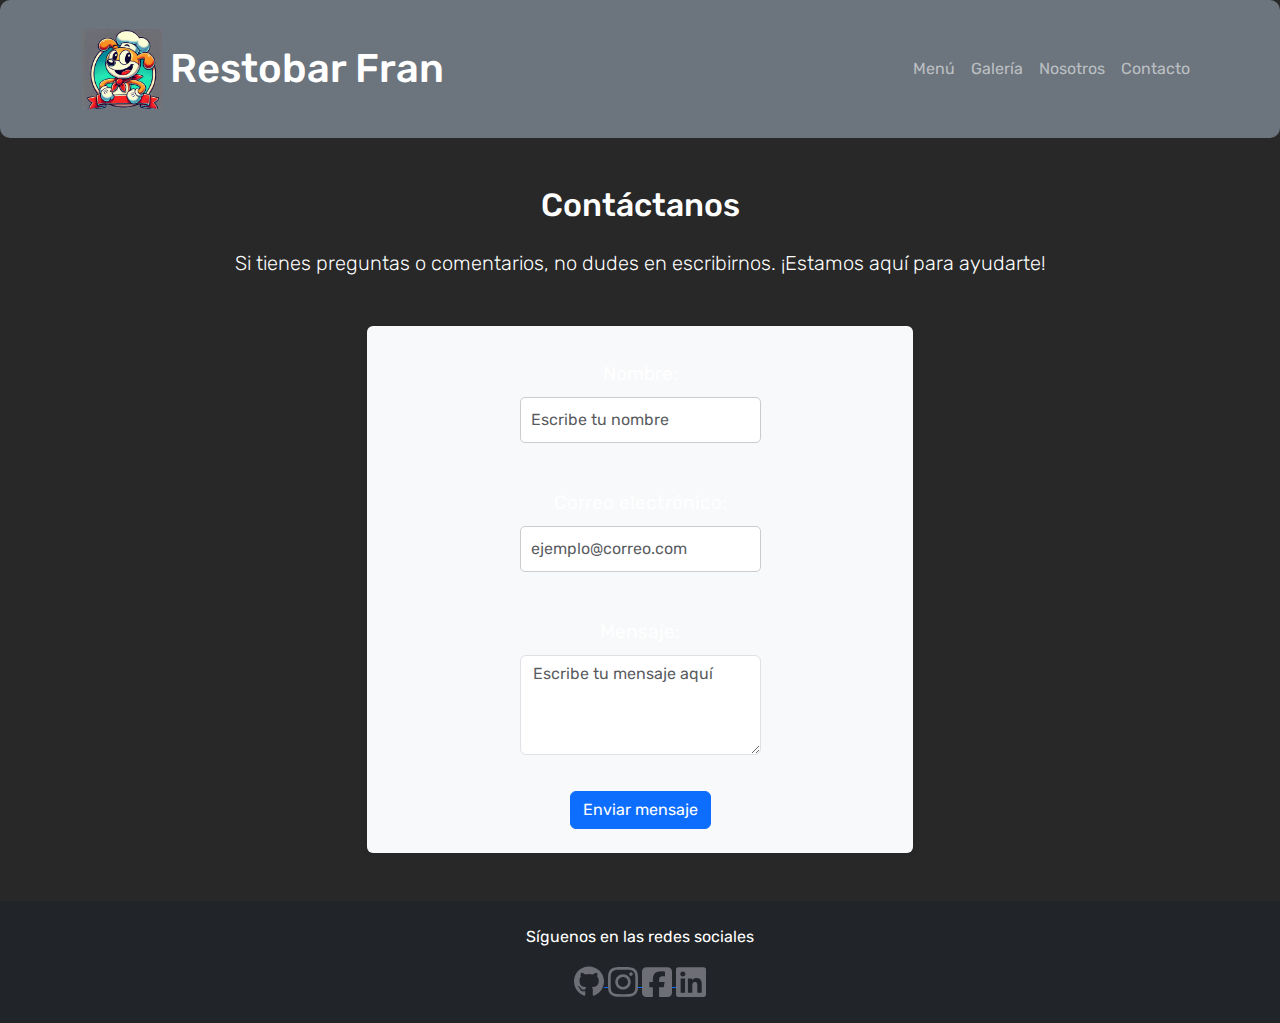
<file: pages/contacto.html>
<!DOCTYPE html>
<html lang="es">
<head>
    <meta charset="UTF-8">
    <meta name="viewport" content="width=device-width, initial-scale=1.0">
    <title>Restobar Fran - Contacto</title>
    <link href="https://cdn.jsdelivr.net/npm/bootstrap@5.3.0-alpha1/dist/css/bootstrap.min.css" rel="stylesheet">
    <link rel="shortcut icon" href="../assets/img/logo restaurant.webp" type="image/x-icon">
    <link rel="stylesheet" href="../assets/css/style.css">
</head>
<body>
    <header class="bg-secondary text-white p-3">
        <nav class="navbar navbar-expand-lg navbar-dark">
            <div class="container d-flex align-items-center">
                <a class="navbar-brand d-flex align-items-center" href="#">
                    <img src="../assets/img/logo restaurant.webp" alt="logo-perro" width="80px" class="me-2">
                    <span class="h1 mb-0">Restobar Fran</span>
                </a>
                <button class="navbar-toggler" type="button" data-bs-toggle="collapse" data-bs-target="#navbarNav" aria-controls="navbarNav" aria-expanded="false" aria-label="Toggle navigation">
                    <span class="navbar-toggler-icon"></span>
                </button>
                <div class="collapse navbar-collapse" id="navbarNav">
                    <ul class="navbar-nav ms-auto">
                        <li class="nav-item"><a class="nav-link" href="../pages/menu.html">Menú</a></li>
                        <li class="nav-item"><a class="nav-link" href="../pages/galeria.html">Galería</a></li>
                        <li class="nav-item"><a class="nav-link" href="../pages/nosotros.html">Nosotros</a></li>
                        <li class="nav-item"><a class="nav-link" href="../pages/contacto.html">Contacto</a></li>
                    </ul>
                </div>
            </div>
        </nav>
    </header>

    <main class="container my-5">
        <section class="text-center mb-5">
            <h2 class="mb-4">Contáctanos</h2>
            <p class="lead">Si tienes preguntas o comentarios, no dudes en escribirnos. ¡Estamos aquí para ayudarte!</p>
        </section>
        <section class="row justify-content-center">
            <div class="col-md-8 col-lg-6">
                <form action="#" method="post" class="p-4 shadow-sm bg-light rounded">
                    <div class="mb-3">
                        <label for="nombre" class="form-label">Nombre:</label>
                        <input type="text" id="nombre" name="nombre" class="form-control" placeholder="Escribe tu nombre" required>
                    </div>
                    <div class="mb-3">
                        <label for="email" class="form-label">Correo electrónico:</label>
                        <input type="email" id="email" name="email" class="form-control" placeholder="ejemplo@correo.com" required>
                    </div>
                    <div class="mb-3">
                        <label for="mensaje" class="form-label">Mensaje:</label>
                        <textarea id="mensaje" name="mensaje" class="form-control" rows="4" placeholder="Escribe tu mensaje aquí" required></textarea>
                    </div>
                    <div class="text-center">
                        <button type="submit" class="btn btn-primary">Enviar mensaje</button>
                    </div>
                </form>
            </div>
        </section>
    </main>

    <footer class="bg-dark text-white text-center p-4">
        <p>Síguenos en las redes sociales</p>
        <div>
            <a href="https://github.com/ReportFuco" target="_blank">
                <img src="../assets/img/github-brands-final.svg" alt="GitHub" width="30px">
            </a>
            <a href="https://www.instagram.com/elfucko._/" target="_blank">
                <img src="../assets/img/instagram-brands-final.svg" alt="Instagram" width="30px">
            </a>
            <a href="https://Facebook.com" target="_blank">
                <img src="../assets/img/facebook-final.svg" alt="Facebook" width="30px">
            </a>
            <a href="http://www.linkedin.com/in/fcoarancibiag" target="_blank">
                <img src="../assets/img/linkedin-final.svg" alt="LinkedIn" width="30px">
            </a>
        </div>
    </footer>

    <script src="https://cdn.jsdelivr.net/npm/bootstrap@5.3.0-alpha1/dist/js/bootstrap.bundle.min.js"></script>
</body>
</html>
</file>
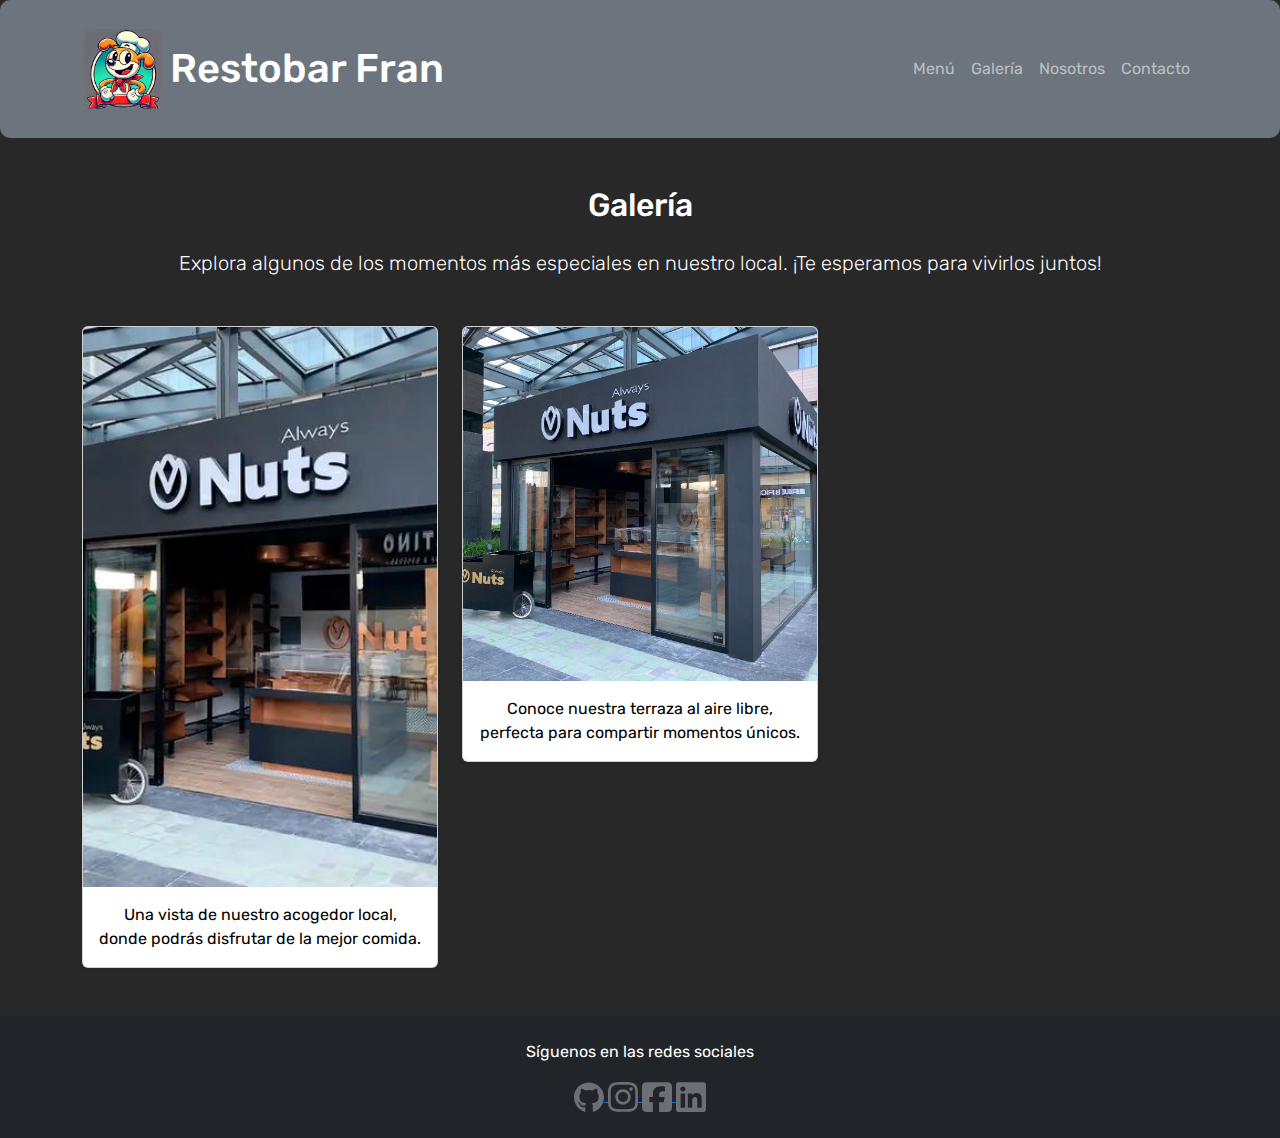
<file: pages/galeria.html>
<!DOCTYPE html>
<html lang="es">
<head>
    <meta charset="UTF-8">
    <meta name="viewport" content="width=device-width, initial-scale=1.0">
    <title>Restobar Fran - Galería</title>
    <link href="https://cdn.jsdelivr.net/npm/bootstrap@5.3.0-alpha1/dist/css/bootstrap.min.css" rel="stylesheet">
    <link rel="stylesheet" href="../assets/css/style.css">
    <link rel="shortcut icon" href="../assets/img/logo restaurant.webp" type="image/x-icon">
</head>
<body>

    <header class="bg-secondary text-white p-3">
        <nav class="navbar navbar-expand-lg navbar-dark">
            <div class="container d-flex align-items-center">
                <a class="navbar-brand d-flex align-items-center" href="#">
                    <img src="../assets/img/logo restaurant.webp" alt="logo-perro" width="80px" class="me-2">
                    <span class="h1 mb-0">Restobar Fran</span>
                </a>
                <button class="navbar-toggler" type="button" data-bs-toggle="collapse" data-bs-target="#navbarNav" aria-controls="navbarNav" aria-expanded="false" aria-label="Toggle navigation">
                    <span class="navbar-toggler-icon"></span>
                </button>
                <div class="collapse navbar-collapse" id="navbarNav">
                    <ul class="navbar-nav ms-auto">
                        <li class="nav-item"><a class="nav-link" href="../pages/menu.html">Menú</a></li>
                        <li class="nav-item"><a class="nav-link" href="../pages/galeria.html">Galería</a></li>
                        <li class="nav-item"><a class="nav-link" href="../pages/nosotros.html">Nosotros</a></li>
                        <li class="nav-item"><a class="nav-link" href="../pages/contacto.html">Contacto</a></li>
                    </ul>
                </div>
            </div>
        </nav>
    </header>

    <main class="container my-5">
        <section class="text-center mb-5">
            <h2 class="mb-4">Galería</h2>
            <p class="lead">Explora algunos de los momentos más especiales en nuestro local. ¡Te esperamos para vivirlos juntos!</p>
        </section>
        <section class="row gy-4">
            <div class="col-md-6 col-lg-4">
                <div class="card shadow-sm">
                    <img src="../assets/img/foto-local.jpg" class="card-img-top" alt="Foto del local">
                    <div class="card-body">
                        <p class="card-text">Una vista de nuestro acogedor local, donde podrás disfrutar de la mejor comida.</p>
                    </div>
                </div>
            </div>
            <div class="col-md-6 col-lg-4">
                <div class="card shadow-sm">
                    <img src="../assets/img/foto-local-2.jpg" class="card-img-top" alt="Más fotos del local">
                    <div class="card-body">
                        <p class="card-text">Conoce nuestra terraza al aire libre, perfecta para compartir momentos únicos.</p>
                    </div>
                </div>
            </div>

        </section>
    </main>


    <footer class="bg-dark text-white text-center p-4">
        <p>Síguenos en las redes sociales</p>
        <div>
            <a href="https://github.com/ReportFuco" target="_blank">
                <img src="../assets/img/github-brands-final.svg" alt="GitHub" width="30px">
            </a>
            <a href="https://www.instagram.com/elfucko._/" target="_blank">
                <img src="../assets/img/instagram-brands-final.svg" alt="Instagram" width="30px">
            </a>
            <a href="http://Facebook.com" target="_blank">
                <img src="../assets/img/facebook-final.svg" alt="Facebook" width="30px">
            </a>
            <a href="http://www.linkedin.com/in/fcoarancibiag" target="_blank">
                <img src="../assets/img/linkedin-final.svg" alt="LinkedIn" width="30px">
            </a>
        </div>
    </footer>

    <script src="https://cdn.jsdelivr.net/npm/bootstrap@5.3.0-alpha1/dist/js/bootstrap.bundle.min.js"></script>
</body>
</html>
</file>
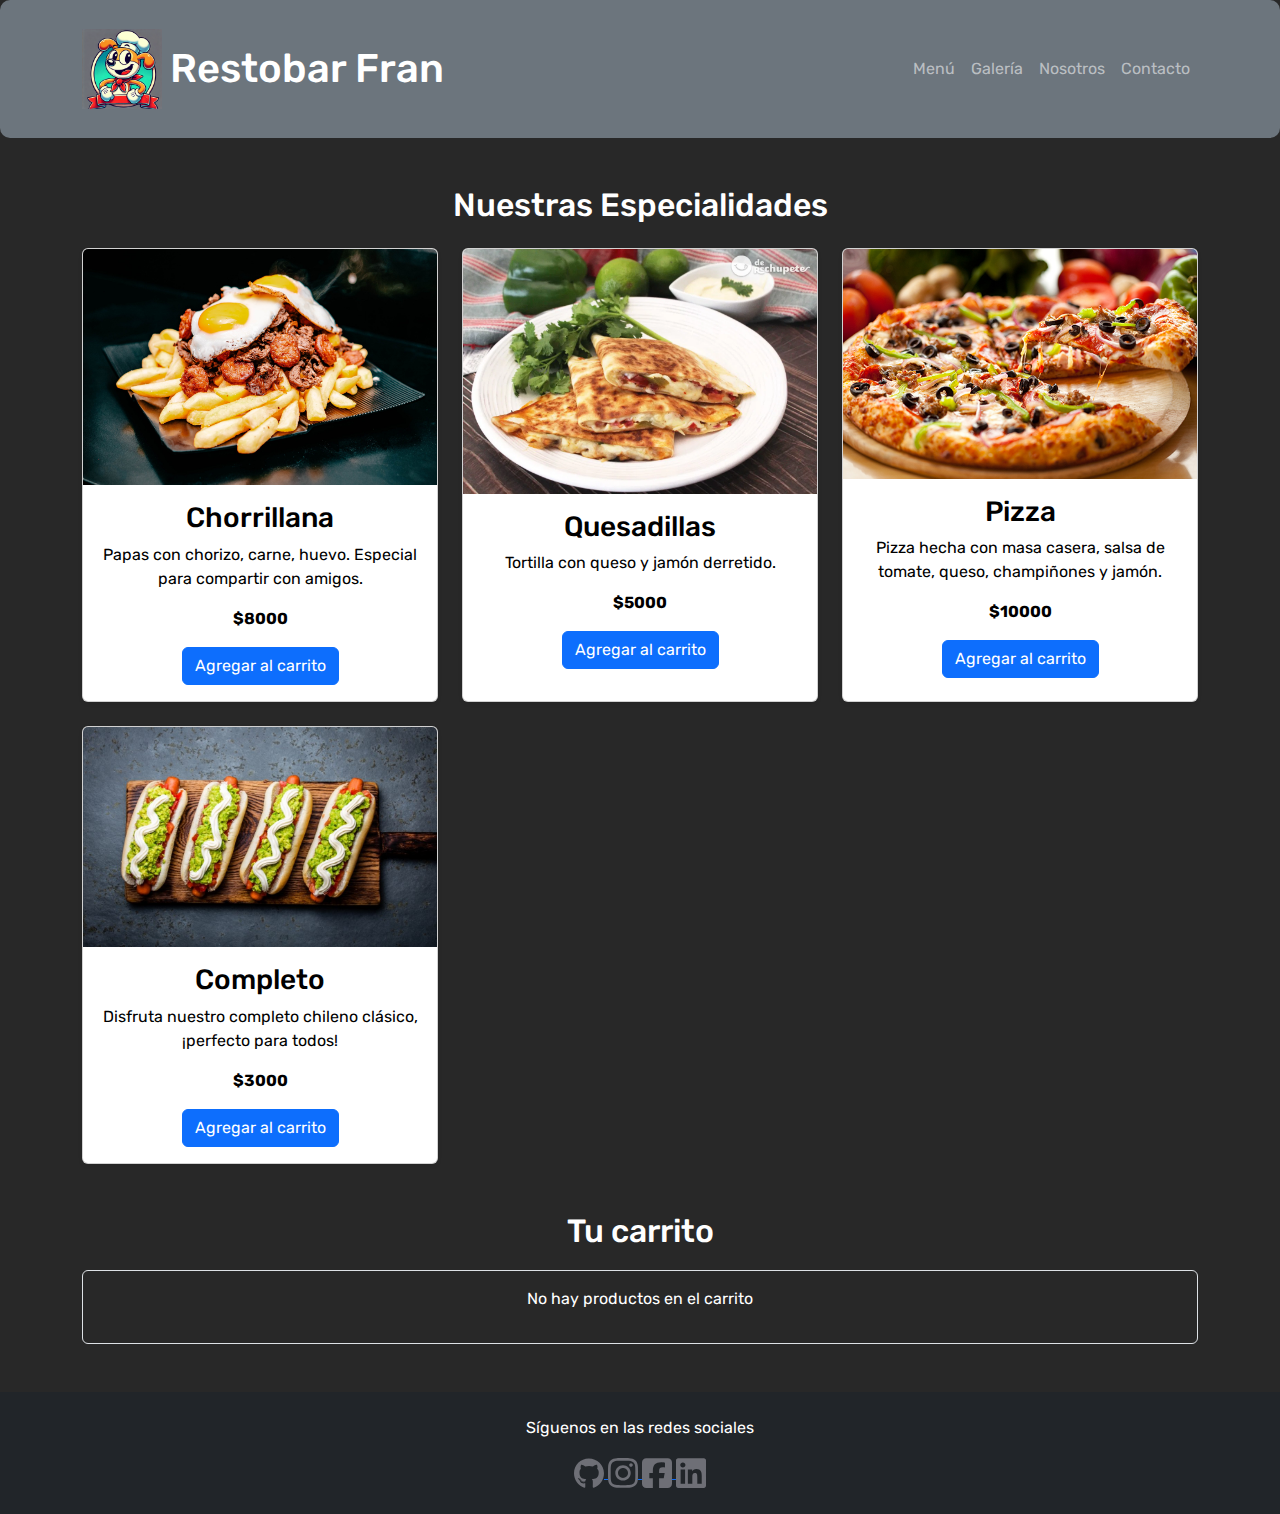
<file: pages/menu.html>
<!DOCTYPE html>
<html lang="es">
<head>
    <meta charset="UTF-8">
    <meta name="viewport" content="width=device-width, initial-scale=1.0">
    <title>Restobar Fran - Menú</title>
    <link href="https://cdn.jsdelivr.net/npm/bootstrap@5.3.0-alpha1/dist/css/bootstrap.min.css" rel="stylesheet">
    <link rel="stylesheet" href="../assets/css/style.css">
    <link rel="shortcut icon" href="../assets/img/logo restaurant.webp" type="image/x-icon">
</head>
<body>
    <header class="bg-secondary text-white p-3">
        <nav class="navbar navbar-expand-lg navbar-dark">
            <div class="container d-flex align-items-center">
                <a class="navbar-brand d-flex align-items-center" href="#">
                    <img src="../assets/img/logo restaurant.webp" alt="logo-perro" width="80px" class="me-2">
                    <span class="h1 mb-0">Restobar Fran</span>
                </a>
                <button class="navbar-toggler" type="button" data-bs-toggle="collapse" data-bs-target="#navbarNav" aria-controls="navbarNav" aria-expanded="false" aria-label="Toggle navigation">
                    <span class="navbar-toggler-icon"></span>
                </button>
                <div class="collapse navbar-collapse" id="navbarNav">
                    <ul class="navbar-nav ms-auto">
                        <li class="nav-item"><a class="nav-link" href="../pages/menu.html">Menú</a></li>
                        <li class="nav-item"><a class="nav-link" href="../pages/galeria.html">Galería</a></li>
                        <li class="nav-item"><a class="nav-link" href="../pages/nosotros.html">Nosotros</a></li>
                        <li class="nav-item"><a class="nav-link" href="../pages/contacto.html">Contacto</a></li>
                    </ul>
                </div>
            </div>
        </nav>
    </header>

    <main class="container my-5">
        <section>
            <h2 class="text-center mb-4">Nuestras Especialidades</h2>
            <div class="row gy-4" id="menu-container">

                <div class="col-md-6 col-lg-4">
                    <div class="card h-100 shadow-sm">
                        <img src="../assets/img/foto-chorrillana.jpg" class="card-img-top" alt="Chorrillana">
                        <div class="card-body text-center">
                            <h3 class="card-title">Chorrillana</h3>
                            <p class="card-text">Papas con chorizo, carne, huevo. Especial para compartir con amigos.</p>
                            <button class="btn btn-primary agregar-carrito" data-nombre="Chorrillana" data-precio="8000">Agregar al carrito</button>
                        </div>
                    </div>
                </div>

                <div class="col-md-6 col-lg-4">
                    <div class="card h-100 shadow-sm">
                        <img src="../assets/img/chorrillana.webp" class="card-img-top" alt="Quesadillas">
                        <div class="card-body text-center">
                            <h3 class="card-title">Quesadillas</h3>
                            <p class="card-text">Tortilla con queso y jamón derretido.</p>
                            <button class="btn btn-primary agregar-carrito" data-nombre="Quesadillas" data-precio="5000">Agregar al carrito</button>
                        </div>
                    </div>
                </div>

                <div class="col-md-6 col-lg-4">
                    <div class="card h-100 shadow-sm">
                        <img src="../assets/img/pizza.jpg" class="card-img-top" alt="Pizza">
                        <div class="card-body text-center">
                            <h3 class="card-title">Pizza</h3>
                            <p class="card-text">Pizza hecha con masa casera, salsa de tomate, queso, champiñones y jamón.</p>
                            <button class="btn btn-primary agregar-carrito" data-nombre="Pizza" data-precio="10000">Agregar al carrito</button>
                        </div>
                    </div>
                </div>

                <div class="col-md-6 col-lg-4">
                    <div class="card h-100 shadow-sm">
                        <img src="../assets/img/completo.jpeg" class="card-img-top" alt="Completo">
                        <div class="card-body text-center">
                            <h3 class="card-title">Completo</h3>
                            <p class="card-text">Disfruta nuestro completo chileno clásico, ¡perfecto para todos!</p>
                            <button class="btn btn-primary agregar-carrito" data-nombre="Completo" data-precio="3000">Agregar al carrito</button>
                        </div>
                    </div>
                </div>
            </div>
        </section>
        <section class="my-5">
            <h2 class="text-center">Tu carrito</h2>
            <div id="carrito" class="p-3 border rounded">
                <p class="text-center">No hay productos en el carrito</p>
            </div>
        </section>
    </main>

    <footer class="bg-dark text-white text-center p-4">
        <p>Síguenos en las redes sociales</p>
        <div>
            <a href="https://github.com/ReportFuco" target="_blank">
                <img src="../assets/img/github-brands-final.svg" alt="GitHub" width="30px">
            </a>
            <a href="https://www.instagram.com/elfucko._/" target="_blank">
                <img src="../assets/img/instagram-brands-final.svg" alt="Instagram" width="30px">
            </a>
            <a href="https://Facebook.com" target="_blank">
                <img src="../assets/img/facebook-final.svg" alt="Facebook" width="30px">
            </a>
            <a href="http://www.linkedin.com/in/fcoarancibiag" target="_blank">
                <img src="../assets/img/linkedin-final.svg" alt="LinkedIn" width="30px">
            </a>
        </div>
    </footer>
    <script src="https://cdn.jsdelivr.net/npm/bootstrap@5.3.0-alpha1/dist/js/bootstrap.bundle.min.js"></script>
    <script src="../js/main.js"></script>
</body>
</html>
</file>
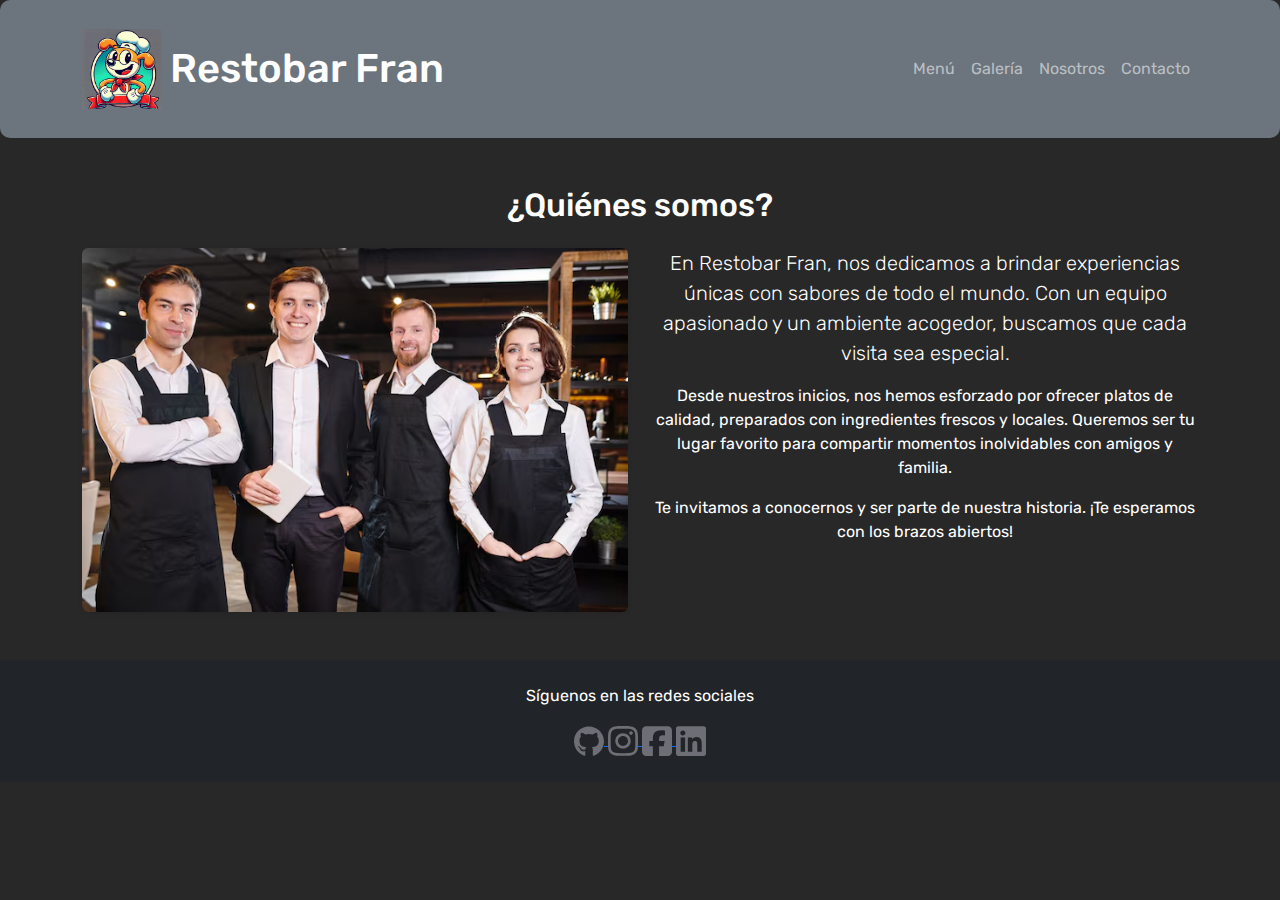
<file: pages/nosotros.html>
<!DOCTYPE html>
<html lang="es">
<head>
    <meta charset="UTF-8">
    <meta name="viewport" content="width=device-width, initial-scale=1.0">
    <title>Restobar Fran - Nosotros</title>
    <link href="https://cdn.jsdelivr.net/npm/bootstrap@5.3.0-alpha1/dist/css/bootstrap.min.css" rel="stylesheet">
    <link rel="shortcut icon" href="../assets/img/logo restaurant.webp" type="image/x-icon">
    <link rel="stylesheet" href="../assets/css/style.css">
</head>
<body>

    <header class="bg-secondary text-white p-3">
        <nav class="navbar navbar-expand-lg navbar-dark">
            <div class="container d-flex align-items-center">
                <a class="navbar-brand d-flex align-items-center" href="#">
                    <img src="../assets/img/logo restaurant.webp" alt="logo-perro" width="80px" class="me-2">
                    <span class="h1 mb-0">Restobar Fran</span>
                </a>
                <button class="navbar-toggler" type="button" data-bs-toggle="collapse" data-bs-target="#navbarNav" aria-controls="navbarNav" aria-expanded="false" aria-label="Toggle navigation">
                    <span class="navbar-toggler-icon"></span>
                </button>
                <div class="collapse navbar-collapse" id="navbarNav">
                    <ul class="navbar-nav ms-auto">
                        <li class="nav-item"><a class="nav-link" href="../pages/menu.html">Menú</a></li>
                        <li class="nav-item"><a class="nav-link" href="../pages/galeria.html">Galería</a></li>
                        <li class="nav-item"><a class="nav-link" href="../pages/nosotros.html">Nosotros</a></li>
                        <li class="nav-item"><a class="nav-link" href="../pages/contacto.html">Contacto</a></li>
                    </ul>
                </div>
            </div>
        </nav>
    </header>


    <main class="container my-5">
        <section>
            <h2 class="text-center mb-4">¿Quiénes somos?</h2>
            <div class="row">
                <div class="col-md-6">
                    <img src="../assets/img/equipo.avif" alt="Equipo Restobar Fran" class="img-fluid rounded shadow-sm">
                </div>
                <div class="col-md-6">
                    <p class="lead">
                        En Restobar Fran, nos dedicamos a brindar experiencias únicas con sabores de todo el mundo. Con un equipo apasionado y un ambiente acogedor, buscamos que cada visita sea especial.
                    </p>
                    <p>
                        Desde nuestros inicios, nos hemos esforzado por ofrecer platos de calidad, preparados con ingredientes frescos y locales. Queremos ser tu lugar favorito para compartir momentos inolvidables con amigos y familia.
                    </p>
                    <p>
                        Te invitamos a conocernos y ser parte de nuestra historia. ¡Te esperamos con los brazos abiertos!
                    </p>
                </div>
            </div>
        </section>
    </main>

    <footer class="bg-dark text-white text-center p-4">
        <p>Síguenos en las redes sociales</p>
        <div>
            <a href="https://github.com/ReportFuco" target="_blank">
                <img src="../assets/img/github-brands-final.svg" alt="GitHub" width="30px">
            </a>
            <a href="https://www.instagram.com/elfucko._/" target="_blank">
                <img src="../assets/img/instagram-brands-final.svg" alt="Instagram" width="30px">
            </a>
            <a href="https://Facebook.com" target="_blank">
                <img src="../assets/img/facebook-final.svg" alt="Facebook" width="30px">
            </a>
            <a href="http://www.linkedin.com/in/fcoarancibiag" target="_blank">
                <img src="../assets/img/linkedin-final.svg" alt="LinkedIn" width="30px">
            </a>
        </div>
    </footer>

    <script src="https://cdn.jsdelivr.net/npm/bootstrap@5.3.0-alpha1/dist/js/bootstrap.bundle.min.js"></script>
</body>
</html>
</file>
<file: assets/css/style.css>
@import url('https://fonts.googleapis.com/css2?family=Rubik:ital,wght@0,300..900;1,300..900&display=swap');




body {
    background-color: rgb(40, 40, 40);
    font-family: "Rubik", sans-serif;
    color: white;
}

header {
    background-color: rgb(110, 111, 118);
    padding: 20px;
    border: none;
    border-radius: 10px;
}

header h1 {
    font-size: 4rem; /* Tamaño grande */
    font-weight: bold; /* Texto en negrita */
    text-align: center; /* Centrar el texto */
    color: #fff; /* Blanco para mayor contraste */
}
main section {
    text-align: center;
}

nav {
    display: flex;
    align-items: center;
    justify-content: space-between;
}

.logo img {
    width: 100px;
}

h1 {
    font-size: 2em;
    color: white;
    margin-left: 20px;
}

.nav-links {
    list-style: none; 
    display: flex;
    gap: 20px; 
}

.nav-links li {
    margin: 0;
}

.nav-links a {
    text-decoration: none;
    color: white;
    font-size: 1.2em;
}

.nav-links a:hover {
    text-decoration: underline;
}

.redes-sociales{
    background-color: #111111;
    text-align: center;
}


form {
    display: flex;
    flex-direction: column;
    align-items: center;
    justify-content: center;
    max-width: 600px;
    margin: 0 auto; 
    padding: 20px;
    background-color: #333;
}

form label {
    color: white;
    margin: 10px 0 5px 0;
    font-size: 1.2em;
}

form input[type="text"],
form input[type="email"],
form textarea {
    width: 100%;
    padding: 10px;
    margin-bottom: 20px;
    border: 1px solid #ccc;
    border-radius: 5px;
    font-size: 1em;
}

form textarea {
    height: 100px;
}

form input[type="submit"] {
    background-color: #ff6347;
    color: white;
    border: none;
    padding: 10px 20px;
    font-size: 1.1em;
    cursor: pointer;
    border-radius: 5px;
    transition: background-color 0.3s ease;
}

form input[type="submit"]:hover {
    background-color: #e5533d;
}


section.formulario-contacto {
    padding: 40px 20px;
}

h2 {
    color: white;
    text-align: center;
    margin-bottom: 20px;
    font-size: 2em;
}

.galeria {
    text-align: center;
}

div .menu {
    text-align: center;
}

.menu {
    text-align: center;
}

.card-text {
    color: black;
}

.card-title {
    color: black;
}
</file>
